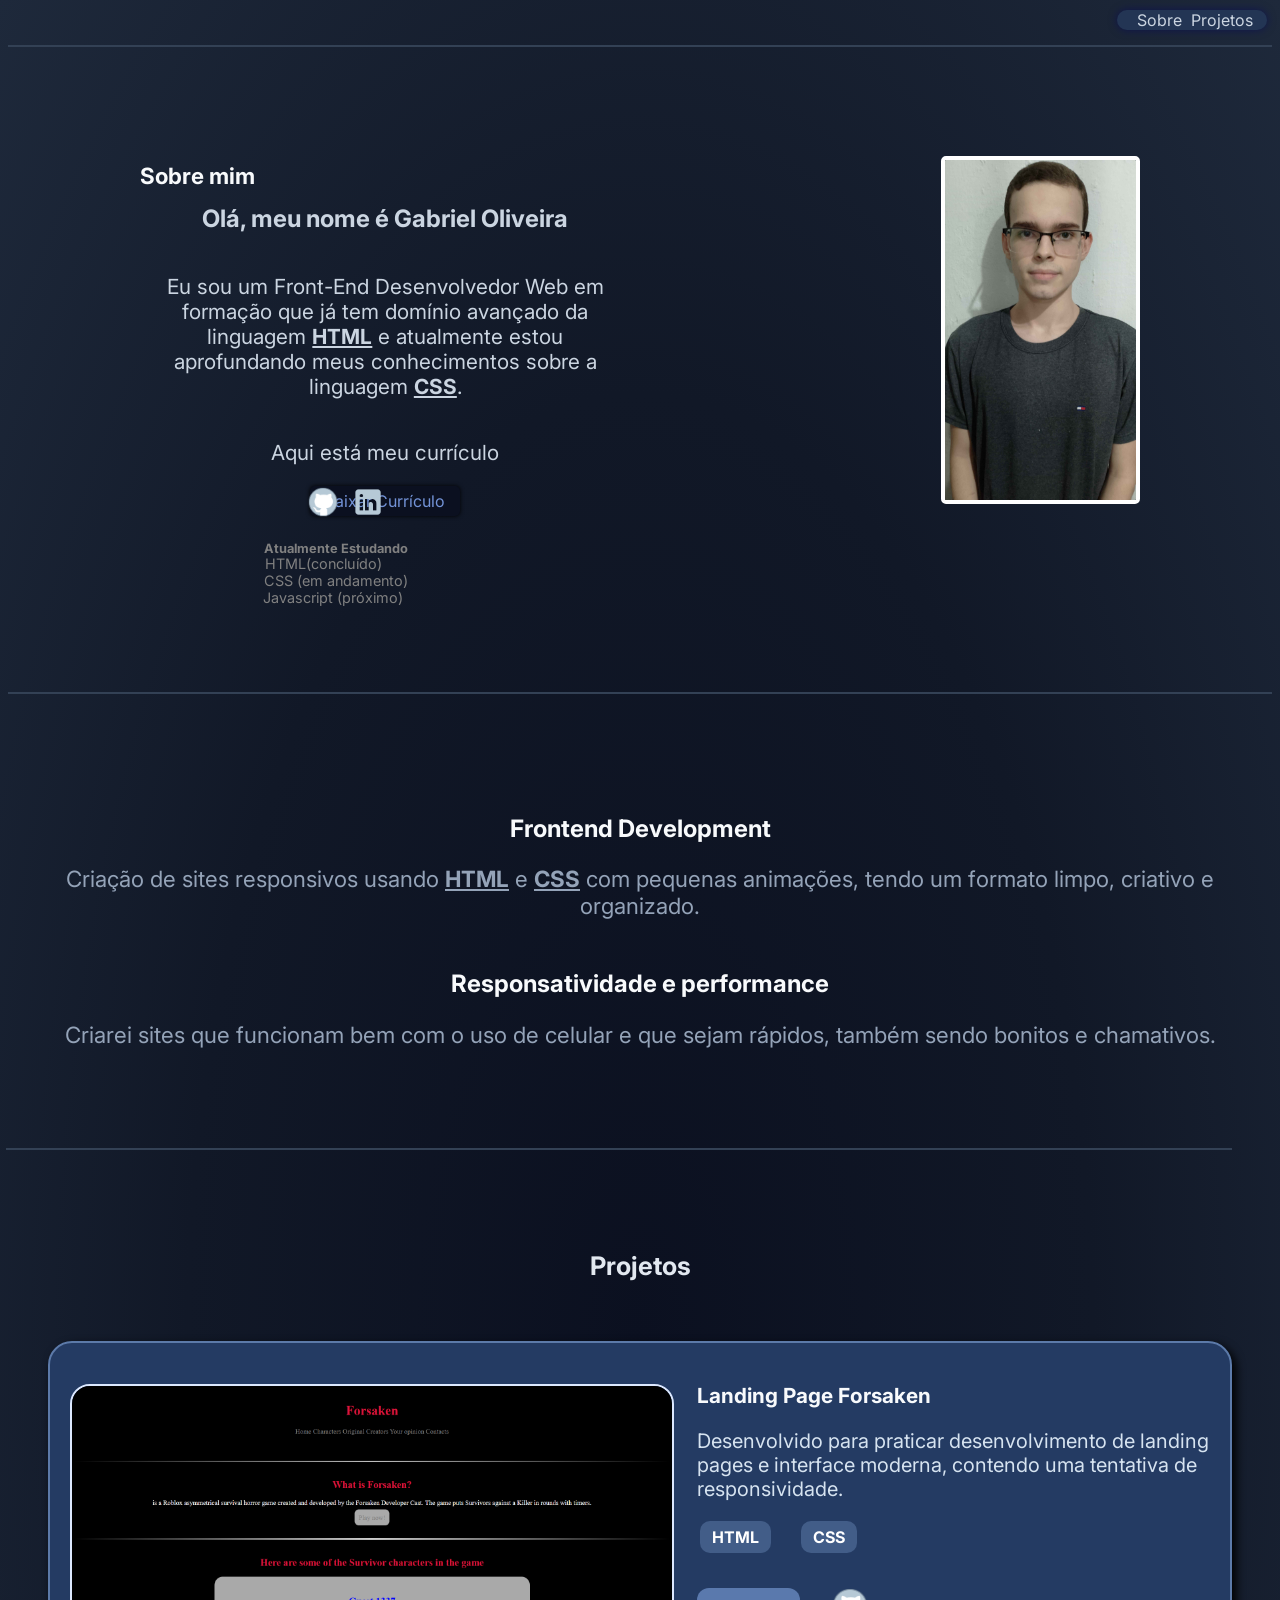
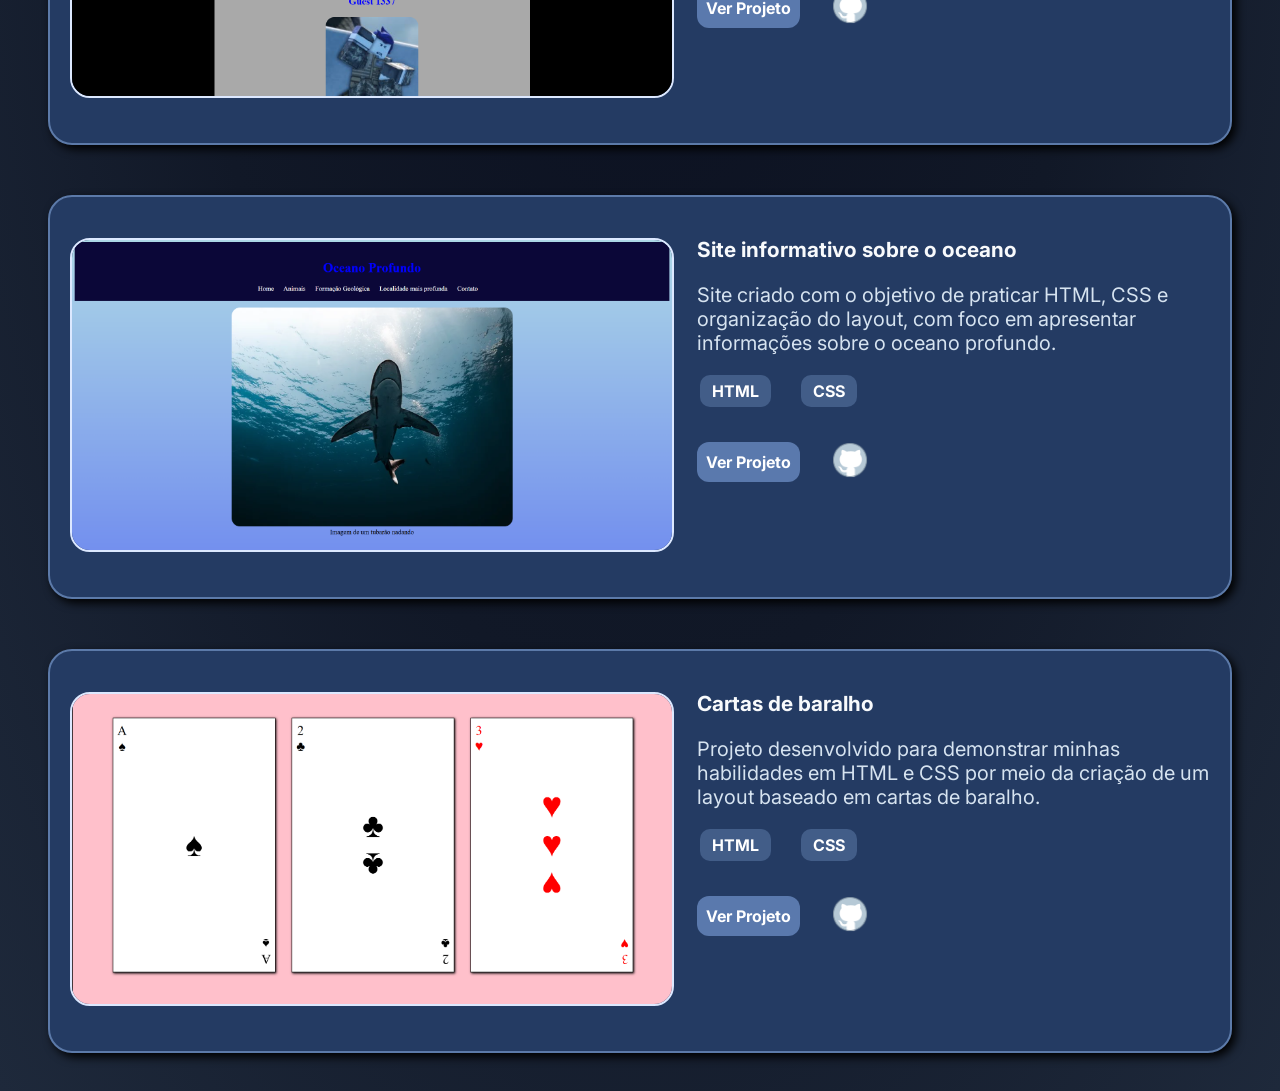
<file: index.html>
<!DOCTYPE html> 
<html lang="pt-br">
    <head>
        <meta charset="UTF-8">
        <meta name="description" content="sobre mim">
        <meta name="viewport" content="width=device-width, initial-scale=1.0">
        <title>Portfólio</title>
        <link rel="preconnect" href="https://fonts.googleapis.com">
        <link rel="preconnect" href="https://fonts.gstatic.com" crossorigin>
        <link href="https://fonts.googleapis.com/css2?family=Inter:wght@100..900&display=swap" rel="stylesheet">
        <link rel="stylesheet" href="port.css" />
    </head>

    <body>

            <nav class="navbar">

               <div class="container">

                <a href="#sobre" class="links">Sobre</a>
                <a href="#projetos" class="links">Projetos</a>

               </div>

            </nav>

          <hr>

        <header class="hero">

            <div class="name" id="sobre">
             
            <h1>Sobre mim</h1>
              
            <div class="about-me">
            <h2>Olá, meu nome é Gabriel Oliveira</h2>

            <p>Eu sou um Front-End Desenvolvedor Web em formação que já tem domínio avançado da linguagem <abbr title="HyperText Markup Language">HTML</abbr> e atualmente estou aprofundando meus conhecimentos sobre a linguagem <abbr title="Cascading Style Sheets">CSS</abbr>. </p>
            <p>Aqui está meu currículo</p>
            
            <a href="Gabriel currículo.pdf" class="btn" download="currículo-Gabriel-Oliveira.pdf">Baixar Currículo</a>

           </div>

            </div>

            <div class="me">

                <div>
            
                <img src="IMG_20260630_195341.jpg" alt="uma foto de minha pessoa" class="myself">

            </div>

            </div>

        </header>

        
    

        <footer>

                <div class="cont">

              <a href="https://github.com/Gabe-0bit" target="_blank" rel="noopener noreferrer" class="hub"><img src="icons8-github-40.png" alt="imagem da logo do Github" class="git"></a>
              <a href="https://www.linkedin.com/in/gabriel-oliveira-de-araujo-0724043b5/" target="_blank" rel="noopener noreferrer" class="lin"><img src="icons8-linkedin-50 (1).png" alt="imagem da logo do LinkedIn" class="in"></a>

                 </div>


                 <div class="road">

                  <h2 class="roadmap down">Atualmente Estudando</h2>
        
        <ul>
            <li class="subject left ">HTML(concluído)</li>
            <li class="subject">CSS (em andamento)</li>
            <li class="subject slight">Javascript (próximo)</li>
        </ul>

         </div>

        </footer>
        
       

        <hr class="space">


        <main>

                <section class="sec-one">


                <div class="hab-one">

                   <h2>Frontend Development</h2>

                <p class="job">Criação de sites responsivos usando <abbr title="HyperText Markup Language">HTML</abbr> e <abbr title="Cascading Style Sheets">CSS</abbr> com pequenas animações, tendo um formato limpo, criativo e organizado.</p>

                </div>

                <div class="hab-two">

                <h2 class="serviço">Responsatividade e performance</h2>

                <p class="job">Criarei sites que funcionam bem com o uso de celular e que sejam rápidos, também sendo bonitos e chamativos.</p>

                </div>

                </section>

         <hr class="fixing">

                <section class="sec-two" id="projetos">

                    <h2>Projetos</h2>

            

            <div class="projetos">

                 <div>

                <a href="https://gabe-0bit.github.io/forsaken-landing-page/" target="_blank"><img src="Captura de tela 2026-06-29 053924.png" alt="landing page de um jogo chamado forsaken" class="project-image"></a>

                 </div>

                <div class="proj">

                  <h3 class="titulo">Landing Page Forsaken</h3>

                  <p>Desenvolvido para praticar desenvolvimento de landing pages e interface moderna, contendo uma tentativa de responsividade.</p>

                  <div class="techs">

                  <span>HTML</span>
                  <span>CSS</span>

                  </div>

                  <div class="proj-links">
                    
                  <a href="https://gabe-0bit.github.io/forsaken-landing-page/" target="_blank" class="btn-project">Ver Projeto</a>
                  <a href="https://github.com/Gabe-0bit/forsaken-landing-page" target="_blank" rel="noopener noreferrer" class="btn-project"><img src="icons8-github-40.png" alt="imagem da logo do Github" class="git-two"></a>

                </div>

            </div>

            </div>

           

 <div class="projetos">

            <div>  

                <a href="https://gabe-0bit.github.io/oceano-profundo/" target="_blank"><img src="Captura de tela 2026-06-29 054349.png" alt="site de informação aquática" alt="landing page de um jogo chamado forsaken" class="project-image"></a>

                 </div>

                <div class="proj">

                  <h3 class="titulo">Site informativo sobre o oceano</h3>

                  <p>Site criado com o objetivo de praticar HTML, CSS e organização do layout, com foco em apresentar informações sobre o oceano profundo.</p>

                  <div class="techs">

                  <span>HTML</span>
                  <span>CSS</span>

                  </div>
                  
                  <div class="proj-links">

                  <a href="https://gabe-0bit.github.io/oceano-profundo/" target="_blank" class="btn-project">Ver Projeto</a>
                  <a href="https://github.com/Gabe-0bit/oceano-profundo" target="_blank" rel="noopener noreferrer" class="btn-project"><img src="icons8-github-40.png" alt="imagem da logo do Github" class="git-two"></a>

                  </div>

            </div>

  </div>


            
 <div class="projetos">

                 <div>

                <a href="https://gabe-0bit.github.io/cartas/" target="_blank"><img src="Captura de tela 2026-07-18 141739.png" alt="site de informação aquática" alt="landing page de um jogo chamado forsaken" class="project-image"></a>

                 </div>

                <div class="proj">

                  <h3 class="titulo">Cartas de baralho</h3>

                  <p>Projeto desenvolvido para demonstrar minhas habilidades em HTML e CSS por meio da criação de um layout baseado em cartas de baralho.</p>

                  <div class="techs">

                  <span>HTML</span>
                  <span>CSS</span>

                  </div>

                  <div class="proj-links">

                  <a href="https://gabe-0bit.github.io/cartas/" target="_blank" class="btn-project">Ver Projeto</a>
                  <a href="https://github.com/Gabe-0bit/cartas" target="_blank" rel="noopener noreferrer" class="btn-project"><img src="icons8-github-40.png" alt="imagem da logo do Github" class="git-two"></a>

                </div>

            </div>

            </div>
            

            </section>

        </main>

    </body>
</file>
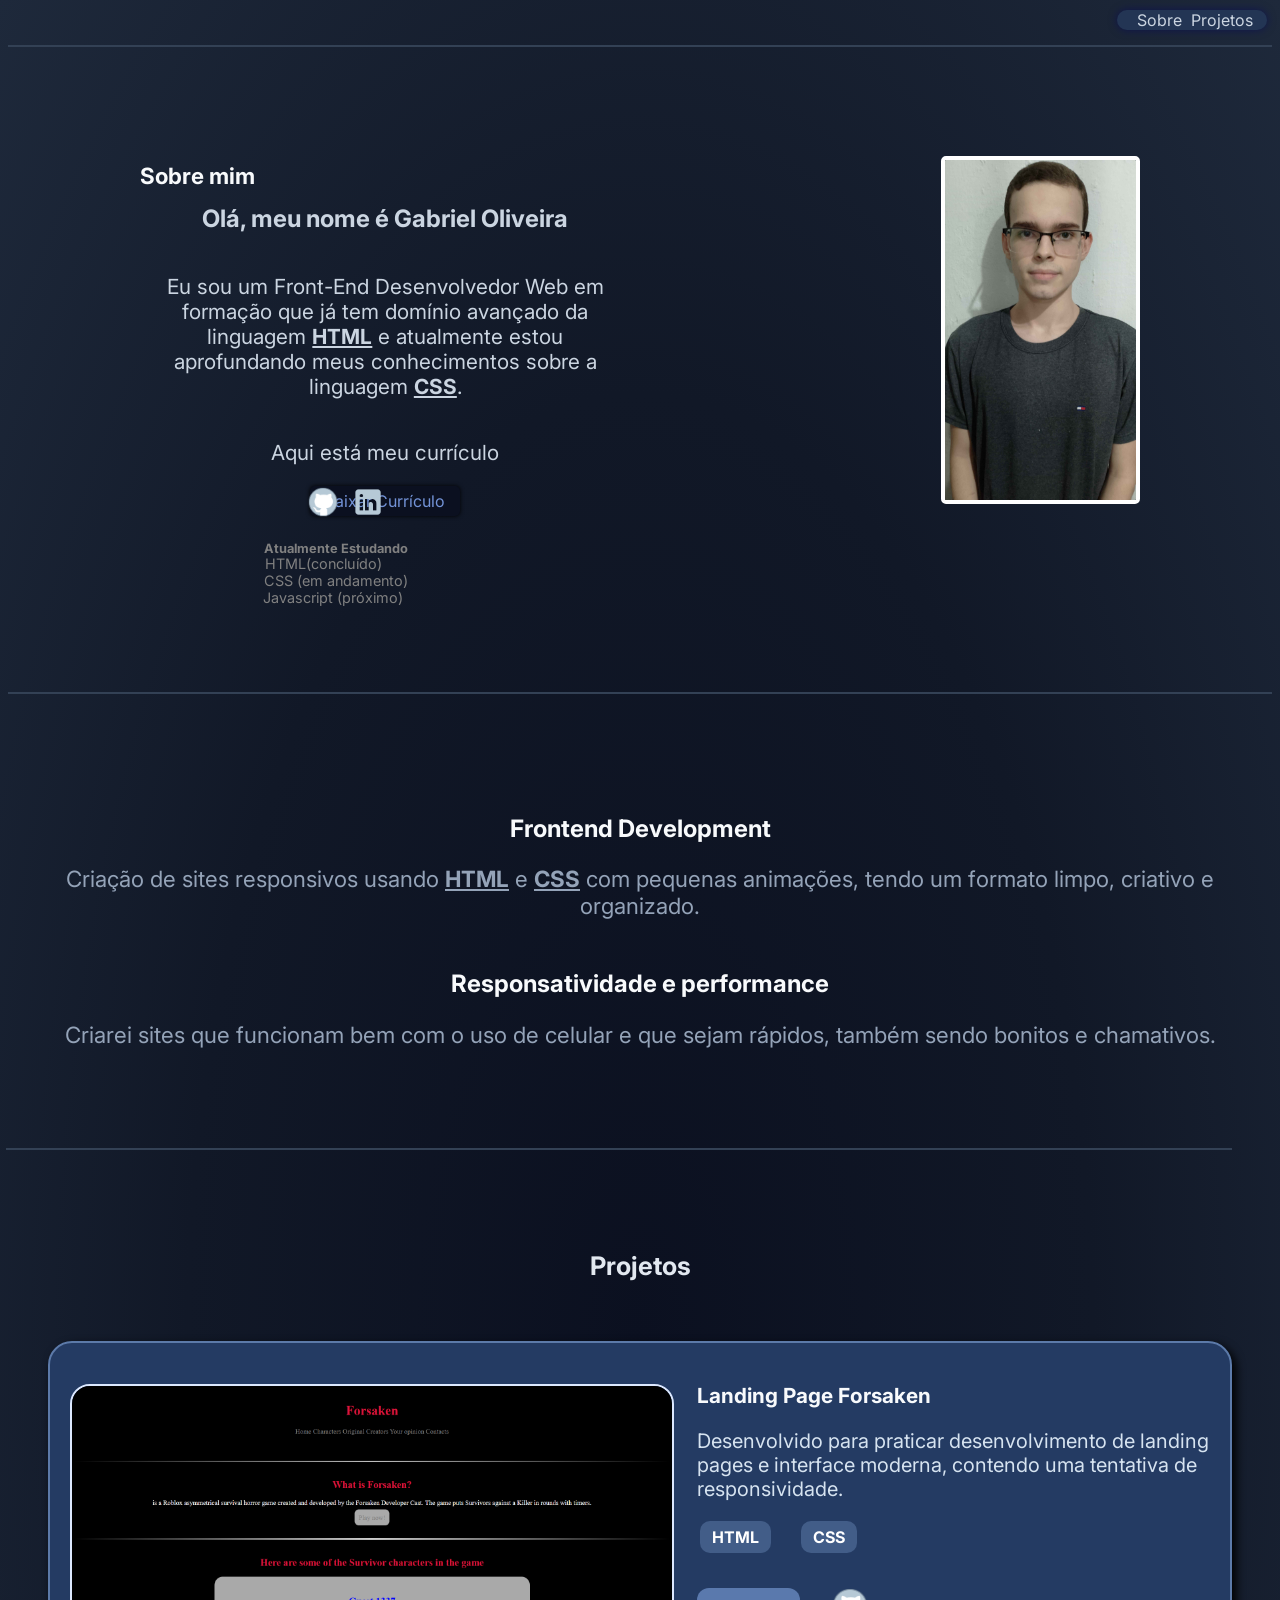
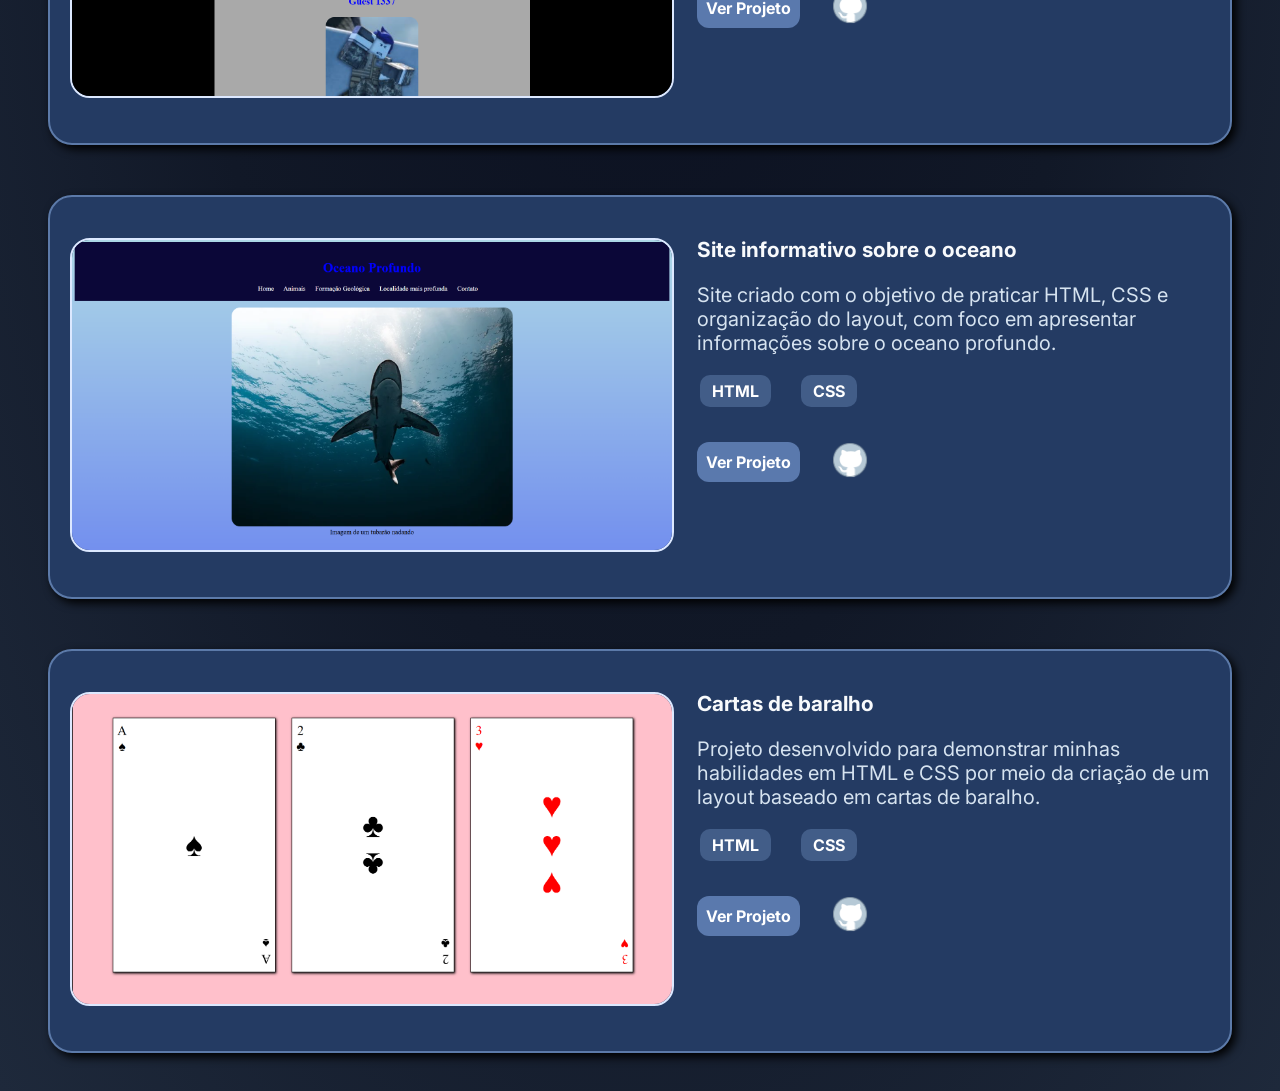
<file: port.html>
<!DOCTYPE html> 
<html lang="pt-br">
    <head>
        <meta charset="UTF-8">
        <meta name="description" content="sobre mim">
        <meta name="viewport" content="width=device-width, initial-scale=1.0">
        <title>Portfólio</title>
        <link rel="preconnect" href="https://fonts.googleapis.com">
        <link rel="preconnect" href="https://fonts.gstatic.com" crossorigin>
        <link href="https://fonts.googleapis.com/css2?family=Inter:wght@100..900&display=swap" rel="stylesheet">
        <link rel="stylesheet" href="port.css" />
    </head>

    <body>

            <nav class="navbar">

               <div class="container">

                <a href="#sobre" class="links">Sobre</a>
                <a href="#projetos" class="links">Projetos</a>

               </div>

            </nav>

          <hr>

        <header class="hero">

            <div class="name" id="sobre">
             
            <h1>Sobre mim</h1>
              
            <div class="about-me">
            <h2>Olá, meu nome é Gabriel Oliveira</h2>

            <p>Eu sou um Front-End Desenvolvedor Web em formação que já tem domínio avançado da linguagem <abbr title="HyperText Markup Language">HTML</abbr> e atualmente estou aprofundando meus conhecimentos sobre a linguagem <abbr title="Cascading Style Sheets">CSS</abbr>. </p>
            <p>Aqui está meu currículo</p>
            
            <a href="Gabriel currículo.pdf" class="btn" download="currículo-Gabriel-Oliveira.pdf">Baixar Currículo</a>

           </div>

            </div>

            <div class="me">

                <div>
            
                <img src="IMG_20260630_195341.jpg" alt="uma foto de minha pessoa" class="myself">

            </div>

            </div>

        </header>

        
    

        <footer>

                <div class="cont">

              <a href="https://github.com/Gabe-0bit" target="_blank" rel="noopener noreferrer" class="hub"><img src="icons8-github-40.png" alt="imagem da logo do Github" class="git"></a>
              <a href="https://www.linkedin.com/in/gabriel-oliveira-de-araujo-0724043b5/" target="_blank" rel="noopener noreferrer" class="lin"><img src="icons8-linkedin-50 (1).png" alt="imagem da logo do LinkedIn" class="in"></a>

                 </div>


                 <div class="road">

                  <h2 class="roadmap down">Atualmente Estudando</h2>
        
        <ul>
            <li class="subject left ">HTML(concluído)</li>
            <li class="subject">CSS (em andamento)</li>
            <li class="subject slight">Javascript (próximo)</li>
        </ul>

         </div>

        </footer>
        
       

        <hr class="space">


        <main>

                <section class="sec-one">


                <div class="hab-one">

                   <h2>Frontend Development</h2>

                <p class="job">Criação de sites responsivos usando <abbr title="HyperText Markup Language">HTML</abbr> e <abbr title="Cascading Style Sheets">CSS</abbr> com pequenas animações, tendo um formato limpo, criativo e organizado.</p>

                </div>

                <div class="hab-two">

                <h2 class="serviço">Responsatividade e performance</h2>

                <p class="job">Criarei sites que funcionam bem com o uso de celular e que sejam rápidos, também sendo bonitos e chamativos.</p>

                </div>

                </section>

         <hr class="fixing">

                <section class="sec-two" id="projetos">

                    <h2>Projetos</h2>

            

            <div class="projetos">

                 <div>

                <a href="https://gabe-0bit.github.io/forsaken-landing-page/" target="_blank"><img src="Captura de tela 2026-06-29 053924.png" alt="landing page de um jogo chamado forsaken" class="project-image"></a>

                 </div>

                <div class="proj">

                  <h3 class="titulo">Landing Page Forsaken</h3>

                  <p>Desenvolvido para praticar desenvolvimento de landing pages e interface moderna, contendo uma tentativa de responsividade.</p>

                  <div class="techs">

                  <span>HTML</span>
                  <span>CSS</span>

                  </div>

                  <div class="proj-links">
                    
                  <a href="https://gabe-0bit.github.io/forsaken-landing-page/" target="_blank" class="btn-project">Ver Projeto</a>
                  <a href="https://github.com/Gabe-0bit/forsaken-landing-page" target="_blank" rel="noopener noreferrer" class="btn-project"><img src="icons8-github-40.png" alt="imagem da logo do Github" class="git-two"></a>

                </div>

            </div>

            </div>

           

 <div class="projetos">

            <div>  

                <a href="https://gabe-0bit.github.io/oceano-profundo/" target="_blank"><img src="Captura de tela 2026-06-29 054349.png" alt="site de informação aquática" alt="landing page de um jogo chamado forsaken" class="project-image"></a>

                 </div>

                <div class="proj">

                  <h3 class="titulo">Site informativo sobre o oceano</h3>

                  <p>Site criado com o objetivo de praticar HTML, CSS e organização do layout, com foco em apresentar informações sobre o oceano profundo.</p>

                  <div class="techs">

                  <span>HTML</span>
                  <span>CSS</span>

                  </div>
                  
                  <div class="proj-links">

                  <a href="https://gabe-0bit.github.io/oceano-profundo/" target="_blank" class="btn-project">Ver Projeto</a>
                  <a href="https://github.com/Gabe-0bit/oceano-profundo" target="_blank" rel="noopener noreferrer" class="btn-project"><img src="icons8-github-40.png" alt="imagem da logo do Github" class="git-two"></a>

                  </div>

            </div>

  </div>


            
 <div class="projetos">

                 <div>

                <a href="https://gabe-0bit.github.io/cartas/" target="_blank"><img src="Captura de tela 2026-07-18 141739.png" alt="site de informação aquática" alt="landing page de um jogo chamado forsaken" class="project-image"></a>

                 </div>

                <div class="proj">

                  <h3 class="titulo">Cartas de baralho</h3>

                  <p>Projeto desenvolvido para demonstrar minhas habilidades em HTML e CSS por meio da criação de um layout baseado em cartas de baralho.</p>

                  <div class="techs">

                  <span>HTML</span>
                  <span>CSS</span>

                  </div>

                  <div class="proj-links">

                  <a href="https://gabe-0bit.github.io/cartas/" target="_blank" class="btn-project">Ver Projeto</a>
                  <a href="https://github.com/Gabe-0bit/cartas" target="_blank" rel="noopener noreferrer" class="btn-project"><img src="icons8-github-40.png" alt="imagem da logo do Github" class="git-two"></a>

                </div>

            </div>

            </div>
            

            </section>

        </main>

    </body>
</file>
<file: port.css>
* {
    scroll-behavior: smooth;
}

body {
    background: radial-gradient(ellipse ,#0B1020, #111827, #1E293B);
    font-family: 'Inter', sans-serif; 
}

.navbar {
    display: flex;
    justify-content: flex-end;
    flex-direction: row;
    gap: 30px;
    border-radius: 10px;
    max-width: 1400px;
    padding-bottom: 5px;
    padding-right: 5px;
    margin-top: 10px;
    text-align: center;
}

.container {
    background-color: #233554;
    box-shadow: 0 0 8px rgba(0, 0, 100, 0.5);
    width: 150px;
    border-radius: 10px;
}

.links {
    display: inline-block;
    padding-left: 5px;
    cursor: pointer;
    color: #CBD5E1;
    text-decoration: none;
    transition: 0.3s;
}

.links:hover {
    color: #F8FAFC;
    transform: scale(1.1);
}

hr {
    border: none;
    height: 2px;
    background-color: #334155;
    margin-top: 10px;
    margin-bottom: 100px;
    max-width: 1400px;
}

.hero{
    display: flex;
    flex-direction:  row;
    justify-content: space-evenly;
    gap: 200px;
    align-items: center;
    max-width: 1000px;
    margin: 0 auto;
    padding: 0 40px;
}

.name {
    padding-right: 10px;
    max-width: 1000px;
    margin-right: 60px;
}

.name h1 {
    color: #F8FAFC;
    font-size: 1.4em;
    margin-bottom: -5px;
    text-align: start;
}

.about-me {
    display: flex;
    flex-direction: column;
    align-items: center;
}

.about-me p, .about-me h2 {
    text-align: center;
    font-size: 1.3em;
    color: #CBD5E1;
}

.about-me h2 {
    font-size: 1.5em;
}

abbr {
    text-decoration: underline;
    font-weight: bold;
}

.btn {
    display: flex;
    justify-content:  center;
    align-items: center;
    width: 150px;
    background-color:#0B1020;
    text-decoration: none;
    padding: 5px 0;
    border-radius: 5px;
    color: rgb(115, 147, 215);
    box-shadow: 0px 0px 4px black;
    transition: 0.3s ease;
}

.btn:hover {
    transform: scale(1.2);
}

.me {
    margin-left: 40px;
    display: flex;
    justify-content: flex-end;
}

.myself {
    max-height: 340px;
    max-width: auto;
    border: 4px solid white;
    border-radius: 5px
}

footer {
    max-width: 400px;
    height: auto;
    margin-top: -34px;
}

.cont {
    display: flex;
    flex-direction: row;
    justify-content: flex-end;
    align-items: flex-start;
    padding: 5px 25px 0 0;
    gap:15px;
}

.hub, .lin {
    transition: 0.3s ease;
}

.hub:hover, .lin:hover  {
    transform: scale(1.5);
}

.git, .in  {
    width: 30px;
}

.road {
    display: flex;
    flex-direction: column;
    padding: 10px 0 10px 0;
    max-width: 600px;
}

.roadmap, .subject {
    padding: 0;
    margin: 0;
}

.roadmap {
    text-align: end;
    font-size: 0.8em;
    color: gray;
    margin: 10px 0 -17px 0;
}

.subject {
    text-align: end;
    font-size: 0.9em;
    color: gray;
    list-style-type: none;
}

.left {
    margin-right: 26px;
}

.slight {
    margin-right: 5px;
}

.space {
    margin-top: 60px;
    width: auto;
}

main {
    max-width: 2500px;
    margin: 0 auto;
    padding: 80px 40px;
}

.sec-one {
    margin-top: -40px;
    margin-bottom: 100px;
}

.hab-one {
    margin-top: -80px;
    margin-bottom: 50px;
}

.hab-one h2, .hab-two h2{
    text-align: center;
}

.hab-one h2, .hab-two h2 {
   color: #F8FAFC;
}

.hab-one p, .hab-two p {
    color: #94A3B8;
}

.job {
    font-size: 1.4em;
    color: #CBD5E1;
    text-align: center;
}

.serviço {
    color: #F8FAFC;
}

.fixing {
  margin-left: -42px;
}

.sec-two h2 {
    color: #E2E8F0;
    font-size: 1.6em;
    margin-bottom: -40px;
    text-align: center;
}

.projetos {
    display: flex;
    justify-content: center;
    align-items: center;
    gap: 8px;
    background-color: #243B63;
    border: 2px solid #5C7AA9;
    box-shadow: 4px 4px 10px black;
    max-width: 1200px;
    padding-left: 20px;
    margin: 0 auto;
    min-height: 350px;
    max-height: none;
    margin: 100px auto;
    border-radius: 24px;
    margin-bottom: -50px;
}

.projetos:hover {
    box-shadow: 0 15px 35px rgba(0,0,0,.35);
    transform: translatey(-6px);
}

.project-image {
    max-height: 325px;
    min-height: 310px;
    width: 600px;
    border: 2px solid #DCE8FF;
    border-radius: 20px;
    transition: 0.3s ease;
}

.proj {
    display: flex;
    flex-direction: column;
    align-items: flex-start;
    justify-content: flex-start;
    text-align: start;
    width: 600px;
    height: 380px;
    padding-left: 15px;
    padding-top: 20px;
}

.titulo {
    margin-bottom: 1px;
    font-size: 1.3em;
    color: #F8FAFC;
}

.proj p {
 color: #D6E3F0;
 font-size: 1.25em;
 margin-bottom: 20px;
}

.techs {
    display: flex;
    gap: 30px;
    margin-bottom: 35px;
    margin-left: 3px;
}

.techs span {
    background: #425D88;
    color: white;
    padding: 6px 12px;
    border-radius: 10px;
    font-weight: bold;
}

.proj-links {
    display: flex;
    flex-direction: row;
    gap: 32px;
}

.btn-project {
    color: white;
    text-decoration: none;
    border-radius: 12px;
    width: max-content;
    transition: 0.3s ease;
}

.btn-project:first-child {
    background-color: #5A79AD;
    padding: 10px 9px;
}

.btn-project:hover:first-child, .project-image:hover {
    transform: scale(1.05);
    background-color: #111827;
}

.btn-project {
    font-weight: bold;
}

.git-two {
    display: inline-block;
    transition: 0.3s ease;
    width: 36px;
}

.git-two:hover {
    transform: scale(1.3);
}

@media (max-width: 768px) {

body{
    margin:0;
}

img{
    max-width:100%;
}
    
.navbar{
    justify-content:center;
}

.container{
    width:auto;
    padding:10px;
}
   
.hero{
    flex-direction:column;
    gap:40px;
    padding:20px;
}

.name{
    margin:0;
    width:100%;
    text-align:center;
}

.btn{
    margin:20px auto;
    display:block;
    width:max-content;
}    

.myself{
    width:220px;
    height:auto;
    margin:0;
}    
    
.projetos {
    flex-direction: column;
    height: auto;
    width:90%;
    max-width:420px;
    margin: 30px auto;
    padding:16px;
    gap:20px;
}

.projetos > div:first-child {
    width: 100%;
}   

.proj {
    display:flex;
    flex-direction:column;
    align-items:center;
    gap:18px;
}

.titulo{
    font-size: 1.5rem;
    text-align: center;
}    

.proj h3,
.proj p {
    overflow-wrap: break-word;
    word-break: break-word;
}
    
.proj p{
    font-size:1rem;
}

.proj-links {
    flex-wrap: wrap;
    gap: 15px;
    justify-content:center;
}

.project-image{
    width:100%;
    max-width:300px;
    aspect-ratio:16/9;
    object-fit:cover;
    border-radius:20px;
}

.proj {
    width:100%;
    max-width:100%;
    box-sizing:border-box;
    padding:0 10px;
}

.techs {
    justify-content: center;
}
    
}
</file>
